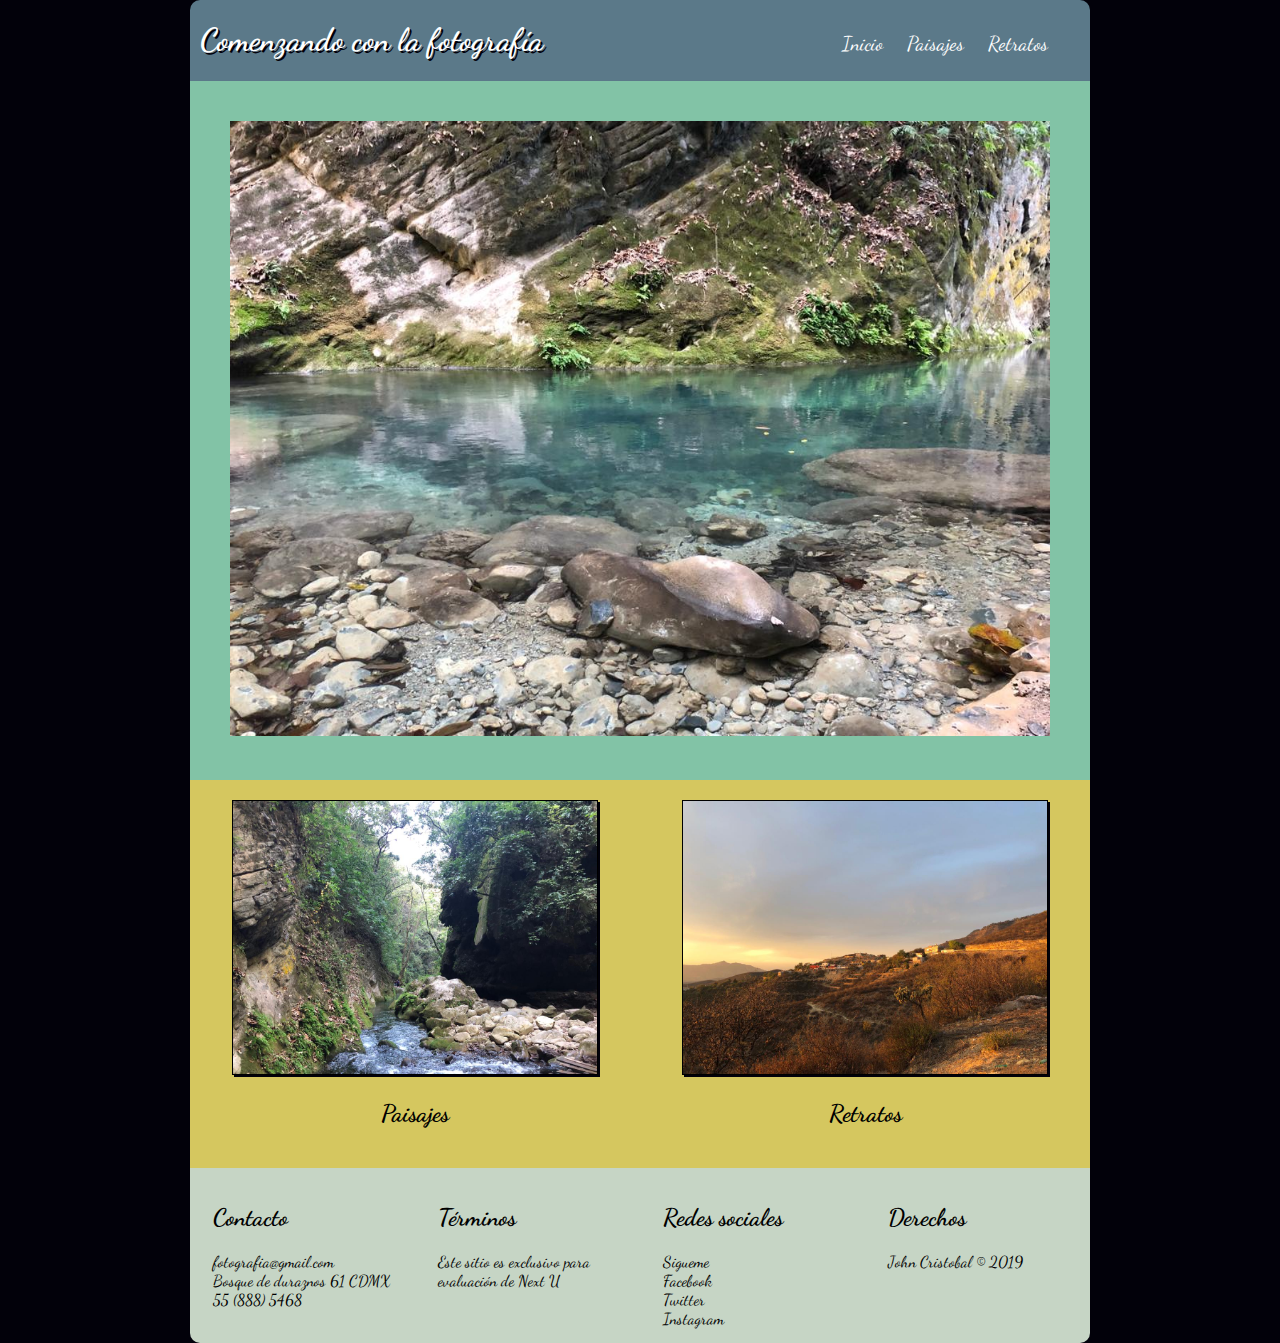
<file: index.html>
<!DOCTYPE html>
<html lang="en">
<head>
	<title>Comenzando con la fotografía</title>
	<link href='https://fonts.googleapis.com/css?family=Indie+Flower' rel='stylesheet' type='text/css'>
	<link rel="stylesheet" href="./css/estilos.css">
	<meta charset="utf-8">
	<meta name="viewport" content="width=device-width, user-scalable=no,initial-scale=1.0"> 
	<link href='https://fonts.googleapis.com/css?family=Dancing Script' rel='stylesheet'>

</head>
<body>
<div class="contenido" role="main">
	<header class="header">
		<h1 class="title">Comenzando con la fotografía</h1>
		<nav>
			<a href="./index.html">Inicio</a>
			<a href="./paisajes.html">Paisajes</a>
			<a href="./retratos.html">Retratos</a>
		</nav>
	</header>
	<div class="principal">
		<section class="imgindex">
			<img src="./media/paisaje1.jpeg" width="100%">
		</section>
	</div>
	<div class="section">
		<section class="imgprincipal">
		<a href="./paisajes.html" class="img_link">
			<img class="imgsection" src="./media/paisaje2.jpeg" id="img_paisajes">
			<h2>Paisajes</h2>
		</a>
		</section>

		<section class="imgprincipal">
		<a href="./retratos.html" class="img_link">		
			<img class="imgsection" src="./media/paisaje3.jpeg" id="img_retratos">
			<h2>Retratos</h2>
		</a>
		</section>		
	</div>
	<footer class="footer">
		<section class="foo1">
			<h2>Contacto</h2>
			<p>
				fotografia@gmail.com
				<br>
				Bosque de duraznos 61 CDMX
				<br>
				55 (888) 5468
			</p>
		</section>
		<section class="foo1">
			<h2>Términos</h2>
			<p>
				Este sitio es exclusivo para evaluación de Next U
			</p>
		</section>
		<section class="foo1">
			<h2>Redes sociales</h2>			
			<p>
				Sigueme
				<br><a href="https://es-la.facebook.com/Paisajes-muy-bonitos-154528021340453/">Facebook</a>
				<br><a href="https://twitter.com/SoloDePaisajes?lang=es">Twitter</a>
				<br><a href="https://www.instagram.com/paisajes_espectaculares/?hl=es-la">Instagram</a>
			</p>
		</section>
		<section class="foo1">
			<h2>Derechos</h2>
			<p>
				John Cristobal © 2019				
			</p>
		</section>
	</footer>
</div>
</body>
</html>
</file>
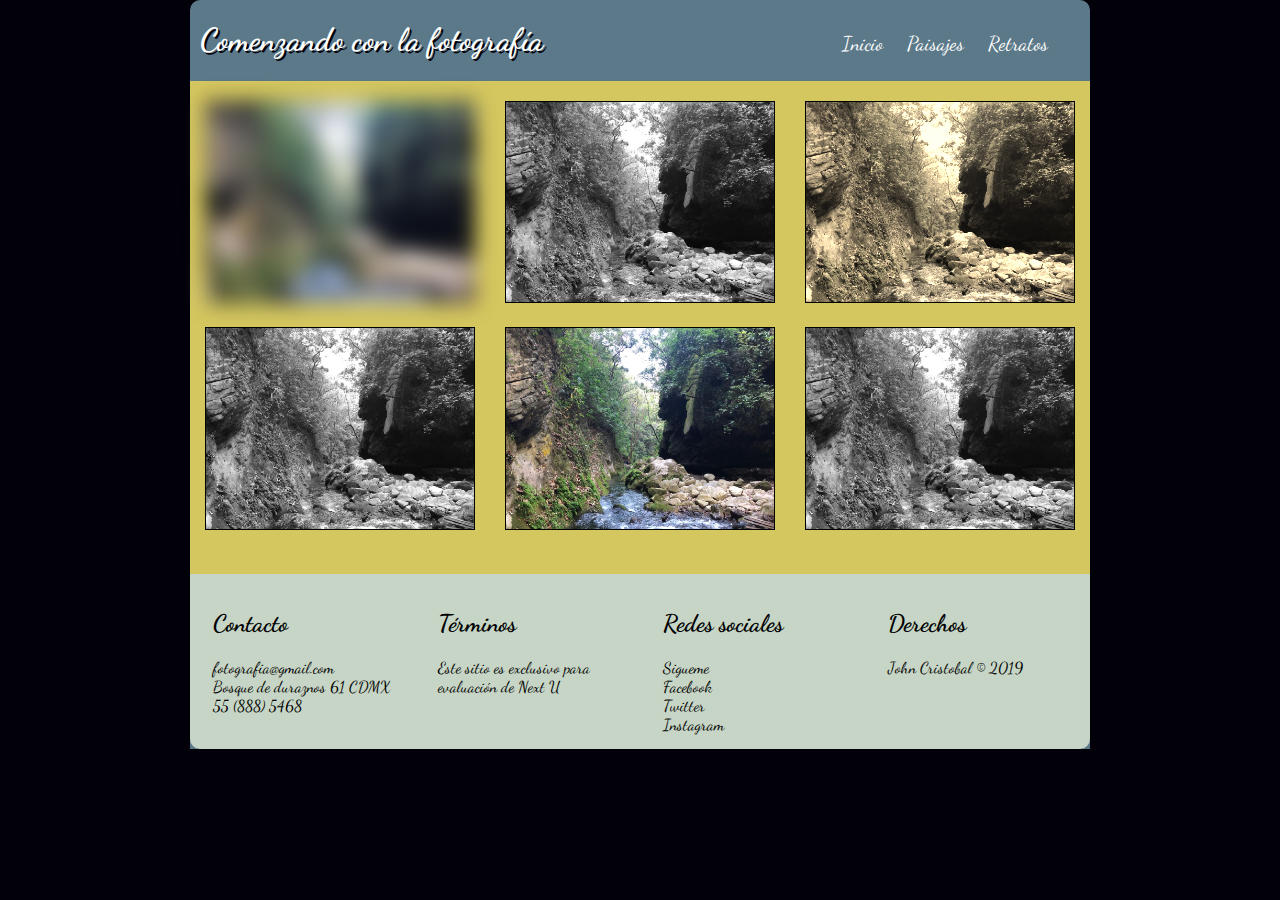
<file: paisajes.html>
<!DOCTYPE html>
<html lang="en">
<head>
	<title>Paisajes</title>
	<link href='https://fonts.googleapis.com/css?family=Indie+Flower' rel='stylesheet' type='text/css'>
	<link rel="stylesheet" href="./css/estilos.css">
	<meta charset="utf-8">
	<meta name="viewport" content="width=device-width, user-scalable=no,initial-scale=1.0"> 
	<link href='https://fonts.googleapis.com/css?family=Dancing Script' rel='stylesheet'>

</head>
<body>
<div class="contenido" role="main">
	<header class="header">
		<h1 class="title">Comenzando con la fotografía</h1>
		<nav>
			<a href="./index.html">Inicio</a>
			<a href="./paisajes.html">Paisajes</a>
			<a href="./retratos.html">Retratos</a>
		</nav>

	<div class="section">
		<section class="imgaleria">
			<img class="imgsection" src="./media/paisaje2.jpeg" id="paisaje_efecto1">
		</section>
		<section class="imgaleria">
			<img class="imgsection" src="./media/paisaje2.jpeg" id="paisaje_efecto_par">
		</section>
		<section class="imgaleria">
			<img class="imgsection" src="./media/paisaje2.jpeg" id="paisaje_efecto_sepia">
		</section>
		<section class="imgaleria">
			<img class="imgsection" src="./media/paisaje2.jpeg" id="paisaje_efecto_par">
		</section>
		<section class="imgaleria">
			<img class="imgsection" src="./media/paisaje2.jpeg" id="paisaje_efecto">
		</section>
		<section class="imgaleria">
			<img class="imgsection" src="./media/paisaje2.jpeg" id="paisaje_efecto_par">
		</section>
	</div>
	<footer class="footer">
		<section class="foo1">
			<h2>Contacto</h2>
			<p>
				fotografia@gmail.com
				<br>
				Bosque de duraznos 61 CDMX
				<br>
				55 (888) 5468
			</p>
		</section>
		<section class="foo1">
			<h2>Términos</h2>
			<p>
				Este sitio es exclusivo para evaluación de Next U
			</p>
		</section>
		<section class="foo1">
			<h2>Redes sociales</h2>			
			<p>
				Sigueme
				<br><a href="https://es-la.facebook.com/Paisajes-muy-bonitos-154528021340453/">Facebook</a>
				<br><a href="https://twitter.com/SoloDePaisajes?lang=es">Twitter</a>
				<br><a href="https://www.instagram.com/paisajes_espectaculares/?hl=es-la">Instagram</a>
			</p>
		</section>
		<section class="foo1">
			<h2>Derechos</h2>
			<p>
				John Cristobal © 2019				
			</p>
		</section>
	</footer>
</div>
</body>

</html>
</file>
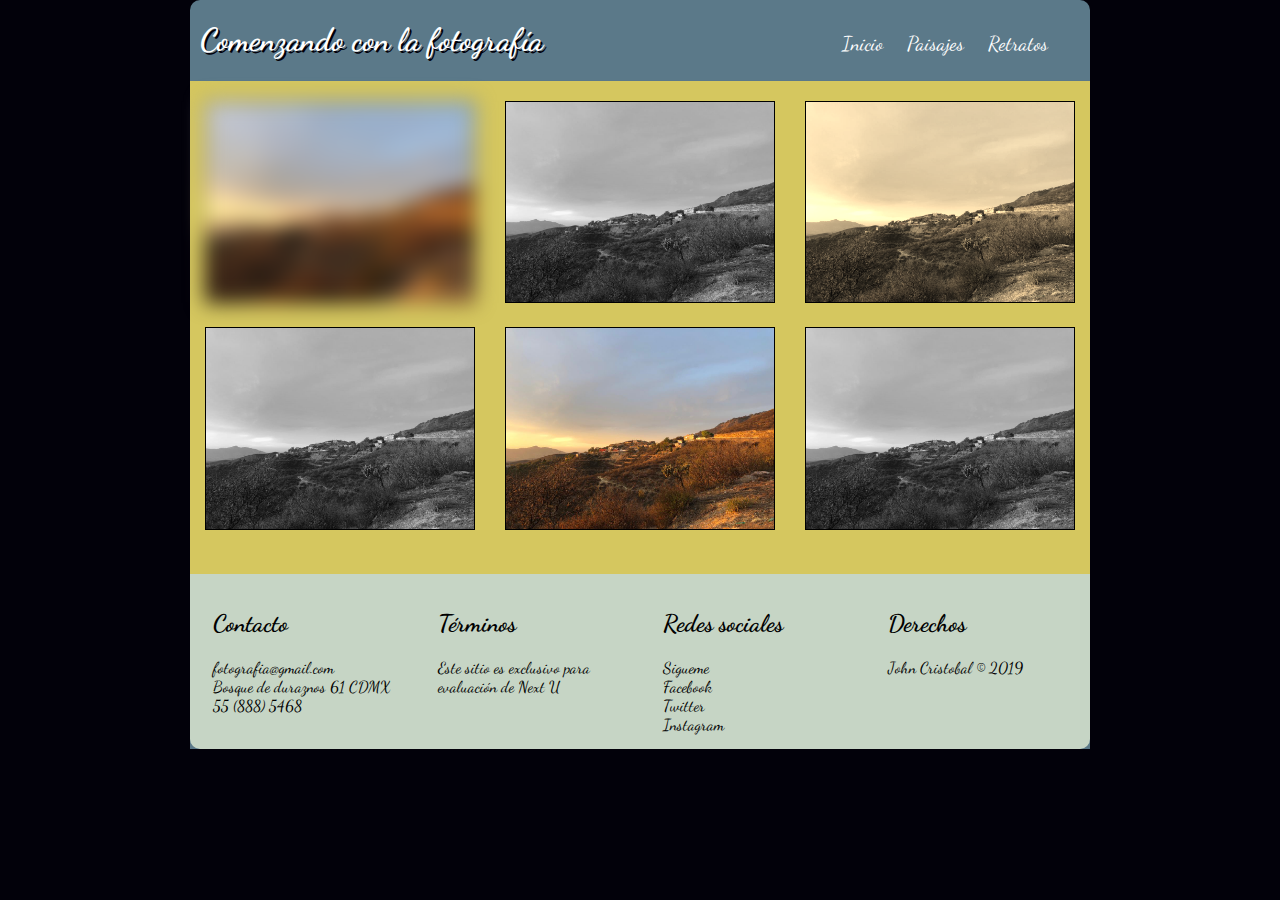
<file: retratos.html>
<!DOCTYPE html>
<html lang="en">
<head>
	<title>Retratos</title>
	<link href='https://fonts.googleapis.com/css?family=Indie+Flower' rel='stylesheet' type='text/css'>
	<link rel="stylesheet" href="./css/estilos.css">
	<meta charset="utf-8">
	<meta name="viewport" content="width=device-width, user-scalable=no,initial-scale=1.0"> 
	<link href='https://fonts.googleapis.com/css?family=Dancing Script' rel='stylesheet'>

</head>
<body>
<div class="contenido" role="main">
	<header class="header">
		<h1 class="title">Comenzando con la fotografía</h1>
		<nav>
			<a href="./index.html">Inicio</a>
			<a href="./paisajes.html">Paisajes</a>
			<a href="./retratos.html">Retratos</a>
		</nav>

	<div class="section">
		<section class="imgaleria">
			<img class="imgsection" src="./media/paisaje3.jpeg" id="paisaje_efecto1">
		</section>
		<section class="imgaleria">
			<img class="imgsection" src="./media/paisaje3.jpeg" id="paisaje_efecto_par">
		</section>
		<section class="imgaleria">
			<img class="imgsection" src="./media/paisaje3.jpeg" id="paisaje_efecto_sepia">
		</section>
		<section class="imgaleria">
			<img class="imgsection" src="./media/paisaje3.jpeg" id="paisaje_efecto_par">
		</section>
		<section class="imgaleria">
			<img class="imgsection" src="./media/paisaje3.jpeg" id="paisaje_efecto">
		</section>
		<section class="imgaleria">
			<img class="imgsection" src="./media/paisaje3.jpeg" id="paisaje_efecto_par">
		</section>
	</div>
	<footer class="footer">
		<section class="foo1">
			<h2>Contacto</h2>
			<p>
				fotografia@gmail.com
				<br>
				Bosque de duraznos 61 CDMX
				<br>
				55 (888) 5468
			</p>
		</section>
		<section class="foo1">
			<h2>Términos</h2>
			<p>
				Este sitio es exclusivo para evaluación de Next U
			</p>
		</section>
		<section class="foo1">
			<h2>Redes sociales</h2>			
			<p>
				Sigueme
				<br><a href="https://es-la.facebook.com/Paisajes-muy-bonitos-154528021340453/">Facebook</a>
				<br><a href="https://twitter.com/SoloDePaisajes?lang=es">Twitter</a>
				<br><a href="https://www.instagram.com/paisajes_espectaculares/?hl=es-la">Instagram</a>
			</p>
		</section>
		<section class="foo1">
			<h2>Derechos</h2>
			<p>
				John Cristobal © 2019				
			</p>
		</section>
	</footer>
</div>
</body>

</html>
</file>
<file: css/estilos.css>
@keyframes bounce {
 	0%{
 		margin-top: 150%;
 	}  
 	60%{
 		margin-top: -5%; 		
 	}
 	100%{
 		margin-top: 0%; 		
 	}
}

body{
	margin: 0 auto;
	background-color: #02010a;
	font-family: 'Dancing Script';
}
.title{
	text-shadow: 2px 2px #02010a;
	color: white;
}
.header{
	background-color: #5b7989;
	border-top-right-radius: 10px;
	border-top-left-radius: 10px;
	animation: bounce 2s;
}
nav a{
	text-decoration: none;
	color: white;
	margin-right: 20px;
	margin-bottom: 10px;
	font-size: 20px;
}
.principal{
	text-align: center;	
	padding: 40px;
	background-color: #82c3a6;
}

.section{
	display: -webkit-flex;
	display: flex;
	-webkit-flex-flow: row wrap;
	flex-flow: row wrap;
	width: 100%;
	padding-top: 20px;
	padding-bottom: 20px;
	text-align: center;
	background-color: #d5c75f;
}
.imgsection{
	border: solid 1px;
}

.footer{
	display: -webkit-flex;
	display: flex;
	-webkit-flex-flow: row wrap;
	flex-flow: row wrap;
	width: 100%;	
	background-color:  #C6d5c5;
	border-bottom-left-radius: 10px;
	border-bottom-right-radius: 10px;
}
.footer p{
    margin: 0 auto;
}

.foo1{
	padding: 15px;
}
.foo1 a{
	text-decoration: none;
	color: black;
}

#img_paisajes{
	box-shadow: 2px 2px #02010a;	
	transition-duration: 1s;
	transform: rotate(0deg);
}
#img_paisajes:hover{
	box-shadow: 2px 2px #82c3a6;
	transition-duration: 1s;
	transform: rotate(10deg);
}
#img_retratos{
	box-shadow: 2px 2px #02010a;	
	transition-duration: 1s;
	transform: translate(0px, 0px);
}
#img_retratos:hover{
	box-shadow: 2px 2px #82c3a6;
	transition-duration: 1s;
	transform: translate(5px, -20px);
}
.img_link{
	text-decoration: none;
	color: black;
}

#paisaje_efecto1{
	filter: blur(10px);
}
#paisaje_efecto_par{
	filter: grayscale(100%);
}
#paisaje_efecto_sepia{
	filter: sepia(90%);
}

@media (max-width: 900px){
	.contenido{
		width: 100%;
	}
	.imgaleria{
		width: 100%;
	}
	.foo1{
		width: 100%;
	}
	.title{
		text-align: center;
	}
	nav{
		text-align: center;		
		padding-bottom: 20px;
	}
	.imgsection{
		width: 90%;
		margin-top: 20px;
	}
}

@media (min-width: 901px){
	.contenido{
		width: 900px;
		margin: auto;
	}

	.imgaleria{
		margin-left: auto;
		margin-right: auto;
		margin-bottom: 20px;
		width: 33%;
	}
	.imgprincipal{
		margin-left: auto;
		margin-right: auto;
		width: 45%;
	}
	.imgsection{
		width: 90%;
	}

	.foo1{
		margin-left: auto;
		margin-right: auto;
		width: 20%;
	}
	.title{
		display: inline-block;
		width: 46%;
		margin-left: 10px;
	}
	nav{
		display: inline-block;
		width: 50%;
		text-align: right;
	}
}
</file>
